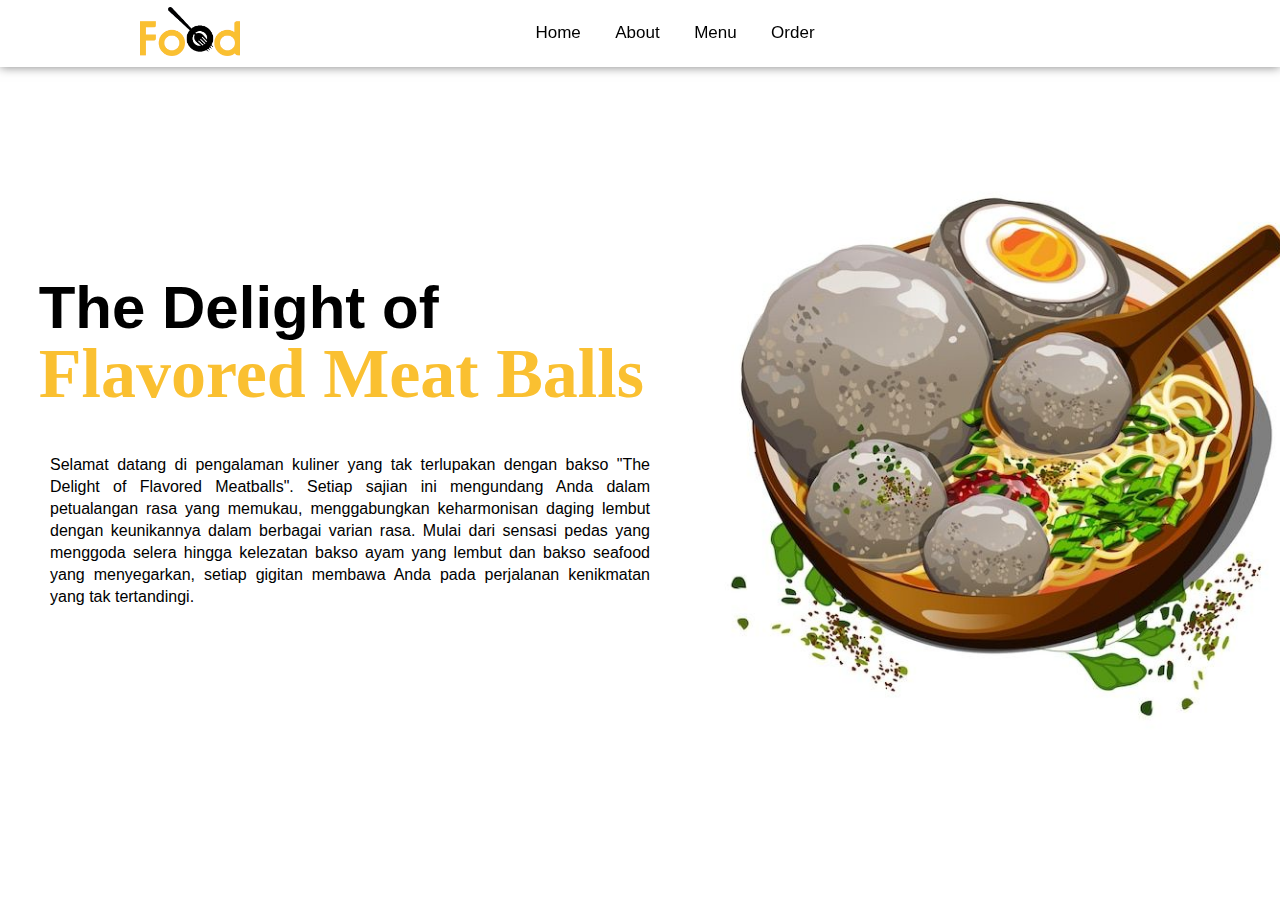
<file: index.html>
<!DOCTYPE html>
<html lang="en">
<head>
    <title>Food Website</title>
    <link rel="stylesheet" href="style.css">
    <link rel="stylesheet" href="https://cdnjs.cloudflare.com/ajax/libs/font-awesome/6.1.1/css/all.min.css" integrity="sha512-KfkfwYDsLkIlwQp6LFnl8zNdLGxu9YAA1QvwINks4PhcElQSvqcyVLLD9aMhXd13uQjoXtEKNosOWaZqXgel0g==" crossorigin="anonymous" referrerpolicy="no-referrer" />
</head>
<body>
    <section id="Home">
        <nav>
            <div class="logo">
                <img src="image/logo.png">
            </div>

            <ul>
                <li><a href="index.html">Home</a></li>
                <li><a href="About.html">About</a></li>
                <li><a href="Menu.html">Menu</a></li>
                <li><a href="Order.html">Order</a></li>
            </ul>

            <div class="icon">
                <i class="fa-solid fa-magnifying-glass"></i>
                <i class="fa-solid fa-heart"></i>
                <i class="fa-solid fa-cart-shopping"></i>
            </div>

        </nav>

        <div class="main">

            <div class="men_text">
                <h1>The Delight of <span> <br> Flavored Meat Balls</span></h1>
            </div>

            <div class="main_image">
                <img src="image/bakso1.jpeg">
            </div>

        </div>

        <p>
            Selamat datang di pengalaman kuliner yang tak terlupakan dengan bakso  "The Delight of Flavored Meatballs". Setiap sajian ini mengundang Anda dalam petualangan rasa yang memukau, menggabungkan keharmonisan daging lembut dengan keunikannya dalam berbagai varian rasa. Mulai dari sensasi pedas yang menggoda selera hingga kelezatan bakso ayam yang lembut dan bakso seafood yang menyegarkan, setiap gigitan membawa Anda pada perjalanan kenikmatan yang tak tertandingi.
        </p>

    </section>

    </body>
</html>
</file>
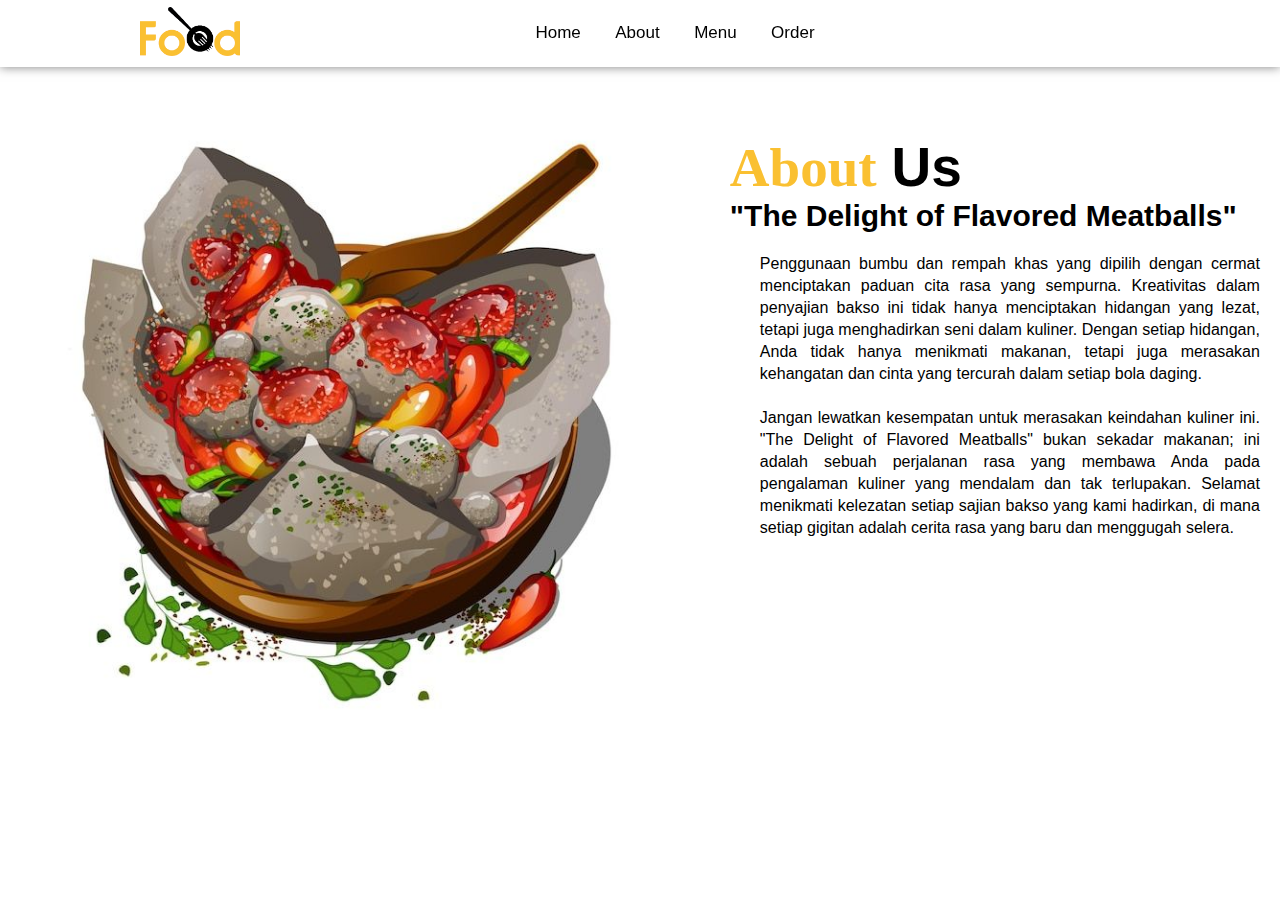
<file: About.html>
<!DOCTYPE html>
<html lang="en">
<head>
    <title>Food Website</title>
    <link rel="stylesheet" href="style.css">
    <link rel="stylesheet" href="https://cdnjs.cloudflare.com/ajax/libs/font-awesome/6.1.1/css/all.min.css" integrity="sha512-KfkfwYDsLkIlwQp6LFnl8zNdLGxu9YAA1QvwINks4PhcElQSvqcyVLLD9aMhXd13uQjoXtEKNosOWaZqXgel0g==" crossorigin="anonymous" referrerpolicy="no-referrer" />
</head>

<body>

    <section id="Home">
        <nav>
            <div class="logo">
                <img src="image/logo.png">
            </div>

            <ul>
                <li><a href="index.html">Home</a></li>
                <li><a href="About.html">About</a></li>
                <li><a href="Menu.html">Menu</a></li>
                <li><a href="Order.html">Order</a></li>
            </ul>

            <div class="icon">
                <i class="fa-solid fa-magnifying-glass"></i>
                <i class="fa-solid fa-heart"></i>
                <i class="fa-solid fa-cart-shopping"></i>
            </div>

        </nav>
<!--About-->

<div class="about" id="About">
    <div class="about_main">

        <div class="image">
            <img src="image/bakso 2.jpeg">
        </div>

        <div class="about_text">
            <h1><span>About</span>Us</h1>
            <h3>"The Delight of Flavored Meatballs"</h3>
            <p>
                Penggunaan bumbu dan rempah khas yang dipilih dengan cermat menciptakan paduan cita rasa yang sempurna. Kreativitas dalam penyajian bakso ini tidak hanya menciptakan hidangan yang lezat, tetapi juga menghadirkan seni dalam kuliner. Dengan setiap hidangan, Anda tidak hanya menikmati makanan, tetapi juga merasakan kehangatan dan cinta yang tercurah dalam setiap bola daging.
                <br><br>
                Jangan lewatkan kesempatan untuk merasakan keindahan kuliner ini. "The Delight of Flavored Meatballs" bukan sekadar makanan; ini adalah sebuah perjalanan rasa yang membawa Anda pada pengalaman kuliner yang mendalam dan tak terlupakan. Selamat menikmati kelezatan setiap sajian bakso yang kami hadirkan, di mana setiap gigitan adalah cerita rasa yang baru dan menggugah selera.
            </p>
        </div>

    </div>

</div>
</section>
</body>
</html>
</file>
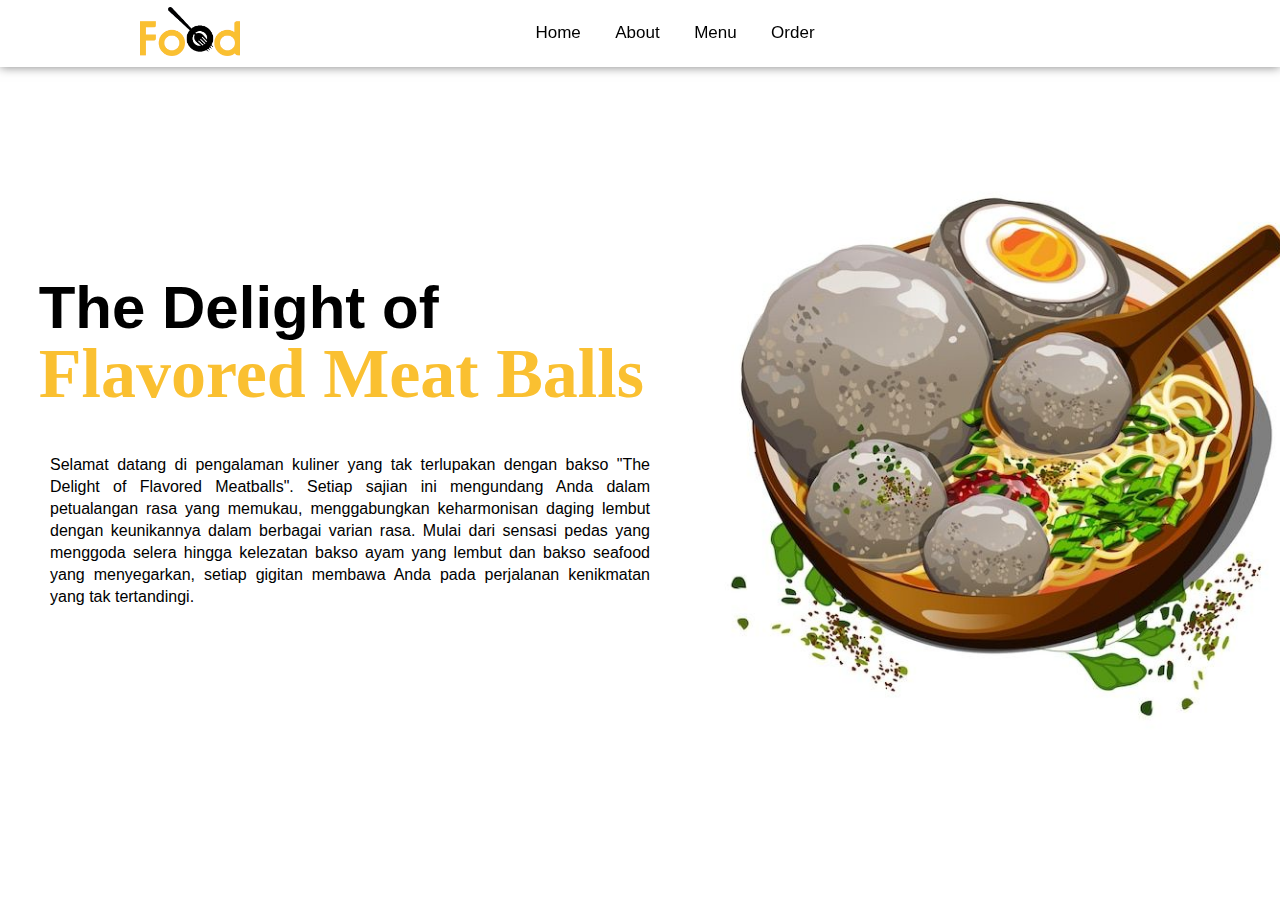
<file: Home.html>
<!DOCTYPE html>
<html lang="en">
<head>
    <title>Food Website</title>
    <link rel="stylesheet" href="style.css">
    <link rel="stylesheet" href="https://cdnjs.cloudflare.com/ajax/libs/font-awesome/6.1.1/css/all.min.css" integrity="sha512-KfkfwYDsLkIlwQp6LFnl8zNdLGxu9YAA1QvwINks4PhcElQSvqcyVLLD9aMhXd13uQjoXtEKNosOWaZqXgel0g==" crossorigin="anonymous" referrerpolicy="no-referrer" />
</head>
<body>
    <section id="Home">
        <nav>
            <div class="logo">
                <img src="image/logo.png">
            </div>

            <ul>
                <li><a href="Home.html">Home</a></li>
                <li><a href="About.html">About</a></li>
                <li><a href="Menu.html">Menu</a></li>
                <li><a href="Order.html">Order</a></li>
            </ul>

            <div class="icon">
                <i class="fa-solid fa-magnifying-glass"></i>
                <i class="fa-solid fa-heart"></i>
                <i class="fa-solid fa-cart-shopping"></i>
            </div>

        </nav>

        <div class="main">

            <div class="men_text">
                <h1>The Delight of <span> <br> Flavored Meat Balls</span></h1>
            </div>

            <div class="main_image">
                <img src="image/bakso1.jpeg">
            </div>

        </div>

        <p>
            Selamat datang di pengalaman kuliner yang tak terlupakan dengan bakso  "The Delight of Flavored Meatballs". Setiap sajian ini mengundang Anda dalam petualangan rasa yang memukau, menggabungkan keharmonisan daging lembut dengan keunikannya dalam berbagai varian rasa. Mulai dari sensasi pedas yang menggoda selera hingga kelezatan bakso ayam yang lembut dan bakso seafood yang menyegarkan, setiap gigitan membawa Anda pada perjalanan kenikmatan yang tak tertandingi.
        </p>

    </section>

    </body>
</html>
</file>
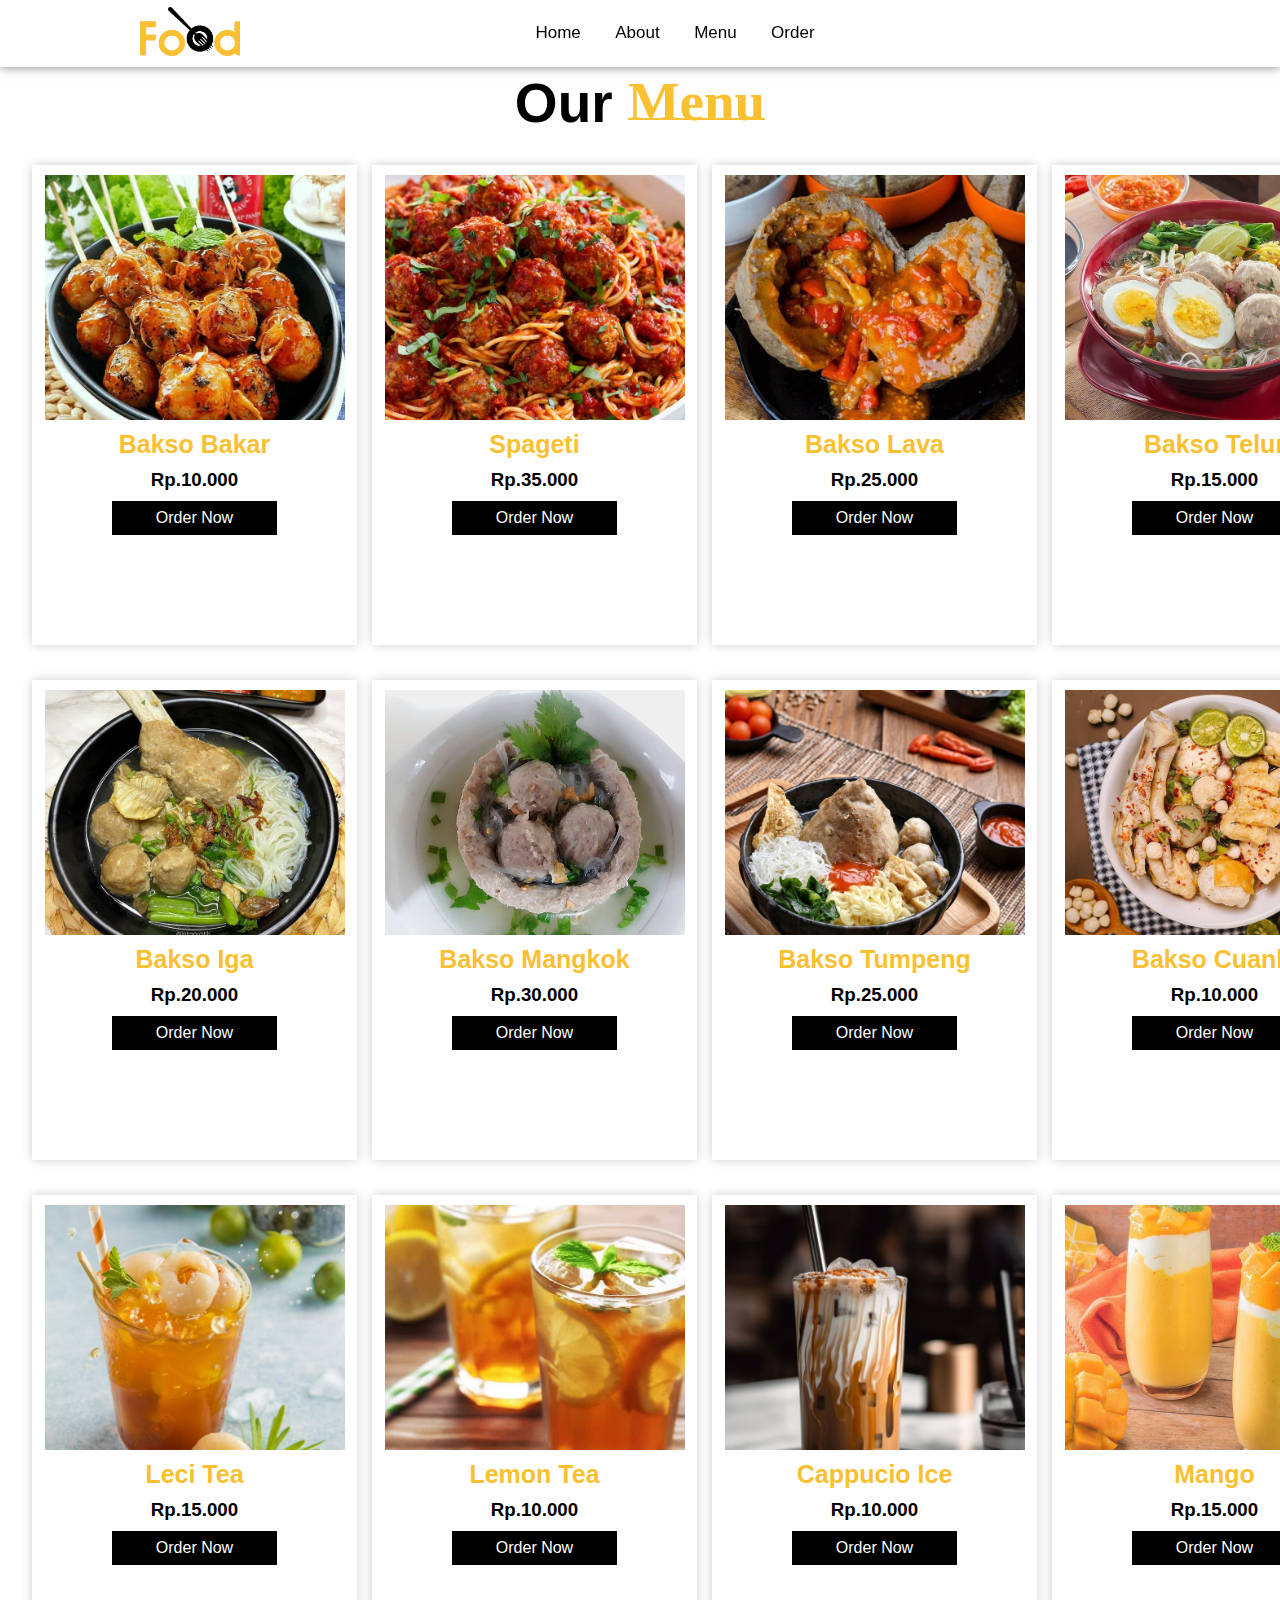
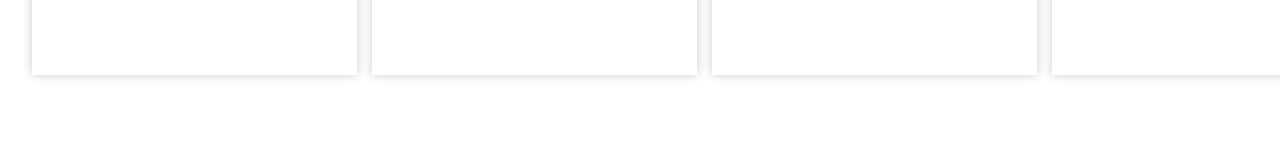
<file: Menu.html>
<!DOCTYPE html>
<html lang="en">
<head>
    <title>Food Website</title>
    <link rel="stylesheet" href="style.css">
    <link rel="stylesheet" href="https://cdnjs.cloudflare.com/ajax/libs/font-awesome/6.1.1/css/all.min.css" integrity="sha512-KfkfwYDsLkIlwQp6LFnl8zNdLGxu9YAA1QvwINks4PhcElQSvqcyVLLD9aMhXd13uQjoXtEKNosOWaZqXgel0g==" crossorigin="anonymous" referrerpolicy="no-referrer" />
</head>

<body>

    <section id="Home">
        <nav>
            <div class="logo">
                <img src="image/logo.png">
            </div>

            <ul>
                <li><a href="index.html">Home</a></li>
                <li><a href="About.html">About</a></li>
                <li><a href="Menu.html">Menu</a></li>
                <li><a href="Order.html">Order</a></li>
            </ul>

            <div class="icon">
                <i class="fa-solid fa-magnifying-glass"></i>
                <i class="fa-solid fa-heart"></i>
                <i class="fa-solid fa-cart-shopping"></i>
            </div>

        </nav>

<!--Menu-->

<div class="menu" id="Menu">
    <h1>Our<span>Menu</span></h1>

    <div class="menu_box">
        <div class="menu_card">

            <div class="menu_image">
                <img src="image/bakso bakar.jpeg">
            </div>

            <div class="small_card">
                <i class="fa-solid fa-heart"></i>
            </div>

            <div class="menu_info">
                <h2>Bakso Bakar</h2>
                <h3>Rp.10.000</h3>
                <div class="menu_icon">
                    <i class="fa-solid fa-star"></i>
                    <i class="fa-solid fa-star"></i>
                    <i class="fa-solid fa-star"></i>
                    <i class="fa-solid fa-star"></i>
                    <i class="fa-solid fa-star-half-stroke"></i>
                </div>
                <a href="#" class="menu_btn">Order Now</a>
            </div>

        </div> 
        
        <div class="menu_card">

            <div class="menu_image">
                <img src="image/spageti meatbal.jpeg">
            </div>

            <div class="small_card">
                <i class="fa-solid fa-heart"></i>
            </div>

            <div class="menu_info">
                <h2>Spageti</h2>
                <h3>Rp.35.000</h3>
                <div class="menu_icon">
                    <i class="fa-solid fa-star"></i>
                    <i class="fa-solid fa-star"></i>
                    <i class="fa-solid fa-star"></i>
                    <i class="fa-solid fa-star"></i>
                    <i class="fa-solid fa-star-half-stroke"></i>
                </div>
                <a href="#" class="menu_btn">Order Now</a>
            </div>

        </div> 

        <div class="menu_card">

            <div class="menu_image">
                <img src="image/bakso lava.jpeg">
            </div>

            <div class="small_card">
                <i class="fa-solid fa-heart"></i>
            </div>

            <div class="menu_info">
                <h2>Bakso Lava</h2>
                <h3>Rp.25.000</h3>
                <div class="menu_icon">
                    <i class="fa-solid fa-star"></i>
                    <i class="fa-solid fa-star"></i>
                    <i class="fa-solid fa-star"></i>
                    <i class="fa-solid fa-star"></i>
                    <i class="fa-solid fa-star-half-stroke"></i>
                </div>
                <a href="#" class="menu_btn">Order Now</a>
            </div>

        </div> 

        <div class="menu_card">

            <div class="menu_image">
                <img src="image/bakso telur.jpeg">
            </div>

            <div class="small_card">
                <i class="fa-solid fa-heart"></i>
            </div>

            <div class="menu_info">
                <h2>Bakso Telur</h2>
                <h3>Rp.15.000</h3>
                <div class="menu_icon">
                    <i class="fa-solid fa-star"></i>
                    <i class="fa-solid fa-star"></i>
                    <i class="fa-solid fa-star"></i>
                    <i class="fa-solid fa-star"></i>
                    <i class="fa-solid fa-star-half-stroke"></i>
                </div>
                <a href="#" class="menu_btn">Order Now</a>
            </div>

        </div> 

        <div class="menu_card">

            <div class="menu_image">
                <img src="image/bakso iga.jpeg">
            </div>

            <div class="small_card">
                <i class="fa-solid fa-heart"></i>
            </div>

            <div class="menu_info">
                <h2>Bakso Iga</h2>
                <h3>Rp.20.000</h3>
                <div class="menu_icon">
                    <i class="fa-solid fa-star"></i>
                    <i class="fa-solid fa-star"></i>
                    <i class="fa-solid fa-star"></i>
                    <i class="fa-solid fa-star"></i>
                    <i class="fa-solid fa-star-half-stroke"></i>
                </div>
                <a href="#" class="menu_btn">Order Now</a>
            </div>

        </div> 

        <div class="menu_card">

            <div class="menu_image">
                <img src="image/bakso mangkok.jpeg">
            </div>

            <div class="small_card">
                <i class="fa-solid fa-heart"></i>
            </div>

            <div class="menu_info">
                <h2>Bakso Mangkok</h2>
                <h3>Rp.30.000</h3>
                <div class="menu_icon">
                    <i class="fa-solid fa-star"></i>
                    <i class="fa-solid fa-star"></i>
                    <i class="fa-solid fa-star"></i>
                    <i class="fa-solid fa-star"></i>
                    <i class="fa-solid fa-star-half-stroke"></i>
                </div>
                <a href="#" class="menu_btn">Order Now</a>
            </div>

        </div> 

        <div class="menu_card">

            <div class="menu_image">
                <img src="image/bakso tumpeng.jpeg">
            </div>

            <div class="small_card">
                <i class="fa-solid fa-heart"></i>
            </div>

            <div class="menu_info">
                <h2>Bakso Tumpeng</h2>
                <h3>Rp.25.000</h3>
                <div class="menu_icon">
                    <i class="fa-solid fa-star"></i>
                    <i class="fa-solid fa-star"></i>
                    <i class="fa-solid fa-star"></i>
                    <i class="fa-solid fa-star"></i>
                    <i class="fa-solid fa-star-half-stroke"></i>
                </div>
                <a href="#" class="menu_btn">Order Now</a>
            </div>

        </div> 

        <div class="menu_card">

            <div class="menu_image">
                <img src="image/bakso cuanki.jpeg">
            </div>

            <div class="small_card">
                <i class="fa-solid fa-heart"></i>
            </div>

            <div class="menu_info">
                <h2>Bakso Cuanki</h2>
                <h3>Rp.10.000</h3>
                <div class="menu_icon">
                    <i class="fa-solid fa-star"></i>
                    <i class="fa-solid fa-star"></i>
                    <i class="fa-solid fa-star"></i>
                    <i class="fa-solid fa-star"></i>
                    <i class="fa-solid fa-star-half-stroke"></i>
                </div>
                <a href="#" class="menu_btn">Order Now</a>
            </div>

        </div> 

        <div class="menu_card">

            <div class="menu_image">
                <img src="image/leci tea.jpeg">
            </div>

            <div class="small_card">
                <i class="fa-solid fa-heart"></i>
            </div>

            <div class="menu_info">
                <h2>Leci Tea</h2>
                <h3>Rp.15.000</h3>
                <div class="menu_icon">
                    <i class="fa-solid fa-star"></i>
                    <i class="fa-solid fa-star"></i>
                    <i class="fa-solid fa-star"></i>
                    <i class="fa-solid fa-star"></i>
                    <i class="fa-solid fa-star-half-stroke"></i>
                </div>
                <a href="#" class="menu_btn">Order Now</a>
            </div>

        </div> 

        <div class="menu_card">

            <div class="menu_image">
                <img src="image/lemon tea.jpeg">
            </div>

            <div class="small_card">
                <i class="fa-solid fa-heart"></i>
            </div>

            <div class="menu_info">
                <h2>Lemon Tea</h2>
                <h3>Rp.10.000</h3>
                <div class="menu_icon">
                    <i class="fa-solid fa-star"></i>
                    <i class="fa-solid fa-star"></i>
                    <i class="fa-solid fa-star"></i>
                    <i class="fa-solid fa-star"></i>
                    <i class="fa-solid fa-star-half-stroke"></i>
                </div>
                <a href="#" class="menu_btn">Order Now</a>
            </div>

        </div> 

        <div class="menu_card">

            <div class="menu_image">
                <img src="image/capucio ice.jpeg">
            </div>

            <div class="small_card">
                <i class="fa-solid fa-heart"></i>
            </div>

            <div class="menu_info">
                <h2>Cappucio Ice</h2>
                <h3>Rp.10.000</h3>
                <div class="menu_icon">
                    <i class="fa-solid fa-star"></i>
                    <i class="fa-solid fa-star"></i>
                    <i class="fa-solid fa-star"></i>
                    <i class="fa-solid fa-star"></i>
                    <i class="fa-solid fa-star-half-stroke"></i>
                </div>
                <a href="#" class="menu_btn">Order Now</a>
            </div>

        </div> 

        <div class="menu_card">

            <div class="menu_image">
                <img src="image/Mango Smothies.jpeg">
            </div>

            <div class="small_card">
                <i class="fa-solid fa-heart"></i>
            </div>

            <div class="menu_info">
                <h2>Mango</h2>
                <h3>Rp.15.000</h3>
                <div class="menu_icon">
                    <i class="fa-solid fa-star"></i>
                    <i class="fa-solid fa-star"></i>
                    <i class="fa-solid fa-star"></i>
                    <i class="fa-solid fa-star"></i>
                    <i class="fa-solid fa-star-half-stroke"></i>
                </div>
                <a href="#" class="menu_btn">Order Now</a>
            </div>

        </div> 
        
    </div>

</div>
    </section>
</body>
</html>
</file>
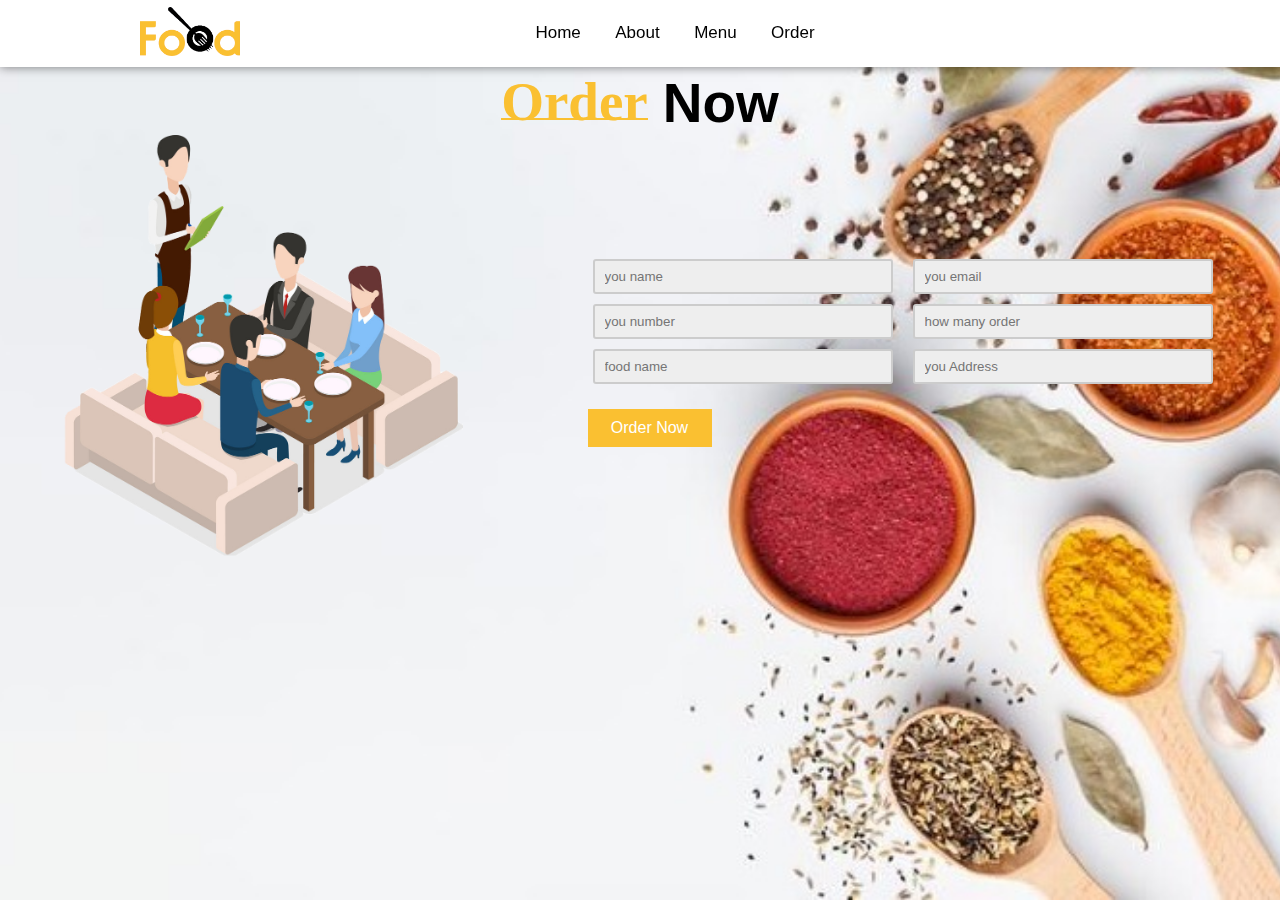
<file: Order.html>
<!DOCTYPE html>
<html lang="en">
<head>
    <title>Food Website</title>
    <link rel="stylesheet" href="style.css">
    <link rel="stylesheet" href="https://cdnjs.cloudflare.com/ajax/libs/font-awesome/6.1.1/css/all.min.css" integrity="sha512-KfkfwYDsLkIlwQp6LFnl8zNdLGxu9YAA1QvwINks4PhcElQSvqcyVLLD9aMhXd13uQjoXtEKNosOWaZqXgel0g==" crossorigin="anonymous" referrerpolicy="no-referrer" />
</head>

<body>

    <section id="Home">
        <nav>
            <div class="logo">
                <img src="image/logo.png">
            </div>

            <ul>
                <li><a href="index.html">Home</a></li>
                <li><a href="About.html">About</a></li>
                <li><a href="Menu.html">Menu</a></li>
                <li><a href="Order.html">Order</a></li>
            </ul>

            <div class="icon">
                <i class="fa-solid fa-magnifying-glass"></i>
                <i class="fa-solid fa-heart"></i>
                <i class="fa-solid fa-cart-shopping"></i>
            </div>

        </nav>

<!--Order-->

<div class="order" id="Order">
    <h1><span>Order</span>Now</h1>

    <div class="order_main">

        <div class="order_image">
            <img src="image/order_image.png">
        </div>

        <form action="#">

            <div class="input">
                <input type="text" placeholder="you name">
            </div>

            <div class="input">
                <input type="email" placeholder="you email">
            </div>

            <div class="input">
                <input placeholder="you number">
            </div>

            <div class="input">
                <input type="number" placeholder="how many order">
            </div>

            <div class="input">
                <input placeholder="food name">
            </div>

            <div class="input">
                <input placeholder="you Address">
            </div>

            <a href="#" class="order_btn">Order Now</a>

        </form>

    </div>

</div>
</file>
<file: style.css>
*{
    margin: 0;
    padding: 0;
    box-sizing: border-box;
    font-family: sans-serif;
}

html{
    scroll-behavior: smooth;
}

section{
    width: 100%;
    height: 100vh;
}

section nav{
    display: flex;
    justify-content: space-around;
    align-items: center;
    position: fixed;
    right: 0;
    left: 0;
    background: white;
    box-shadow: 0 0 10px rgba(0,0,0,0.5);
    z-index: 1000;
}

section nav .logo img{
    width: 100px;
    cursor: pointer;
    margin: 7px 0;
}

section nav ul{
    list-style: none;
}

section nav ul li{
    display: inline-block;
    margin: 0 15px;
}

section nav ul li a{
    text-decoration: none;
    color: #000;
    font-weight: 500;
    font-size: 17px;
    transition: 0.1s;
}

section nav ul li a::after{
    content: '';
    width: 0;
    height: 2px;
    background: #fac031;
    display: block;
    transition: 0.2s linear;
}

section nav ul li a:hover::after{
    width: 100%;
}

section nav ul li a:hover{
    color: #fac031;
}

section nav .icon i{
    font-size: 18px;
    color: #000;
    margin: 0 5px;
    cursor: pointer;
    transition: 0.3s;
}

section nav .icon i:hover{
    color: #fac031;
}

section .main{
    display: flex;
    align-items: center;
    justify-content: space-around;
    position: relative;
    top: 130px;
}

section .main .men_text h1{
    font-size: 60px;
    position: relative;
    top: -90px;
    left: 20px;
}

section .main .men_text h1 span{
    margin-left: 15px;
    color: #fac031;
    font-family: mv boli;
    line-height: 22px;
    font-size: 70px;
}
section .main .main_image img{
    width: 600px;
    position: relative;
    left: 40px;
}

section p{
    width: 600px;
    text-align: justify;
    position: relative;
    left: 50px;
    bottom: 150px;
    line-height: 22px;
}

section .main_btn{
    background: #fac031;
    position: relative;
    left: 123px;
    bottom: 30px;
    width: 150px;
    cursor: pointer;
    padding: 12px 25px;
}

section .main_btn a{
    color: #fff;
    margin-right: 5px;
    text-decoration: none;
}

section .main_btn i{
    color: #fff;
    transition: 0.3s;
}

section .main_btn:hover i{
    transform: translateX(7px);
}



/*About*/

.about{
    width: 100%;
    height: 100vh;
    padding: 50px 0;
}

.about .about_main{
    display: flex;
    align-items: center;
    justify-content: space-around;
}

.about .about_main .image img{
    width: 600px;
    position: relative;
    top: 60px;
}

.about .about_main .about_text h1 span{
    color: #fac031;
    margin-right: 15px;
    font-family: mv boli;
}

.about .about_main .about_text h1{
    font-size: 55px;
    position: relative;
}

.about .about_main .about_text h3{
    font-size: 30px;
    margin: 0 0 50px 0;
}

.about .about_main .about_text p{
    width: 500px;
    text-align: justify;
    position: relative;
    left: 30px;
    bottom: 30px;
    line-height: 22px;
}

.about .about_btn{
    background: #fac031;
    padding: 12px 25px;
    text-decoration: none;
    color: #fff;
    position: relative;
    left: 55%;
    bottom: 30px;
}



/*Menu*/

.menu{
    width: 100%;
    padding: 70px 0;
}

.menu h1{
    font-size: 55px;
    display: flex;
    align-items: center;
    justify-content: center;
    margin-bottom: 30px;
}

.menu h1 span{
    color: #fac031;
    margin-left: 15px;
    font-family: mv boli;
}

.menu h1 span::after{
    content: '';
    width: 100%;
    height: 2px;
    background: #fac031;
    display: block;
    position: relative;
    bottom: 15px;
}

.menu .menu_box{
    width: 95%;
    margin: 0 auto;
    display: grid;
    grid-template-columns: 1fr 1fr 1fr 1fr;
    grid-gap: 15px;
}

.menu .menu_box .menu_card{
    width: 325px;
    height: 480px;
    padding-top: 10px;
    margin-bottom: 20px;
    box-shadow: 0 0 10px rgba(0,0,0,0.2);
}

.menu .menu_box .menu_card .menu_image{
    width: 300px;
    height: 245px;
    margin: 0 auto;
    overflow: hidden;
}

.menu .menu_box .menu_card .menu_image img{
    width: 100%;
    height: 100%;
    object-fit: cover;
    object-position: center;
    transition: 0.3s;
}

.menu .menu_box .menu_card .menu_image:hover img{
    transform: scale(1.1);
}

.menu .menu_box .menu_card .small_card{
    width: 45px;
    height: 45px;
    float: right;
    position: relative;
    top: -240px;
    right: -8px;
    opacity: 0;
    border-radius: 7px;
    transition: 0.3s;
}

.menu .menu_box .menu_card:hover .small_card{
    position: relative;
    top: -240px;
    right: 20px;
    opacity: 1;
}

.menu .menu_box .menu_card .small_card i{
    font-size: 25px;
    display: flex;
    align-items: center;
    justify-content: center;
    line-height: 50px;
    color: #000;
    cursor: pointer;
    text-shadow: 0 0 6px #000;
    transition: 0.2s;
}

.menu .menu_box .menu_card .small_card i:hover{
    color: #fac031;
}

.menu .menu_box .menu_card .menu_info h2{
    width: 60%;
    text-align: center;
    margin: 10px auto 10px auto;
    font-size: 25px;
    color: #fac031;
}

.menu .menu_box .menu_card .menu_info p{
    text-align: center;
    margin-top: 8px;
    line-height: 21px;
}

.menu .menu_box .menu_card .menu_info h3{
    text-align: center;
    margin-top: 10px;
}

.menu .menu_box .menu_card .menu_info .menu_icon{
    color: #fac031;
    text-align: center;
    margin: 10px 0 10px 0;
}

.menu .menu_box .menu_card .menu_info .menu_btn{
    display: flex;
    align-items: center;
    justify-content: center;
    text-decoration: none;
    color: white;
    background: #000;
    padding: 8px 10px;
    margin: 0 80px;
    transition: 0.3s;
}

/*Order*/

.order{
    width: 100%;
    height: 100vh;
    padding: 70px 0;
    background-image: url(image/bg2.jpeg);
    background-size: cover;
    background-position: center;
}

.order h1{
    display: flex;
    align-items: center;
    justify-content: center;
    color: #000;
    font-size: 55px;
}

.order h1 span{
    color: #fac031;
    margin-right: 15px;
    font-family: mv boli;
}

.order h1 span::after{
    content: '';
    width: 100%;
    height: 2px;
    background: #fac031;
    display: block;
    position: relative;
    bottom: 15px;
}

.order .order_main{
    display: flex;
    align-items: center;
    justify-content: space-around;
}

.order .order_main .order_image img{
    width: 400px;
}

.order .order_main form{
    display: grid;
    grid-template-columns: 1fr 1fr;
    grid-gap: 0 10px;
}

.order .order_main form .input p{
    line-height: 25px;
}

.order .order_main form .input{
    margin: 5px;
}

.order .order_main form .input input{
    width: 300px;
    height: 35px;
    padding: 0 10px;
    border: 2px solid #cccccc;
    background: #eeeeee;
    outline: none;
    border-radius: 3px;
}

.order .order_main form .input input:focus{
    border: 2px solid #fac031;
}

.order .order_main form .order_btn{
    padding: 10px 0;
    background: #fac031;
    color: white;
    width: 40%;
    text-align: center;
    margin-top: 20px;
    text-decoration: none;
}

::-webkit-scrollbar{
    width: 13px;
}

::-webkit-scrollbar-track{
    border-radius: 15px;
    box-shadow: inset 0 0 5px rgba(0,0,0,0.5);
}

::-webkit-scrollbar-thumb{
    background: #fac031;
    border-radius: 15px;
}
</file>
